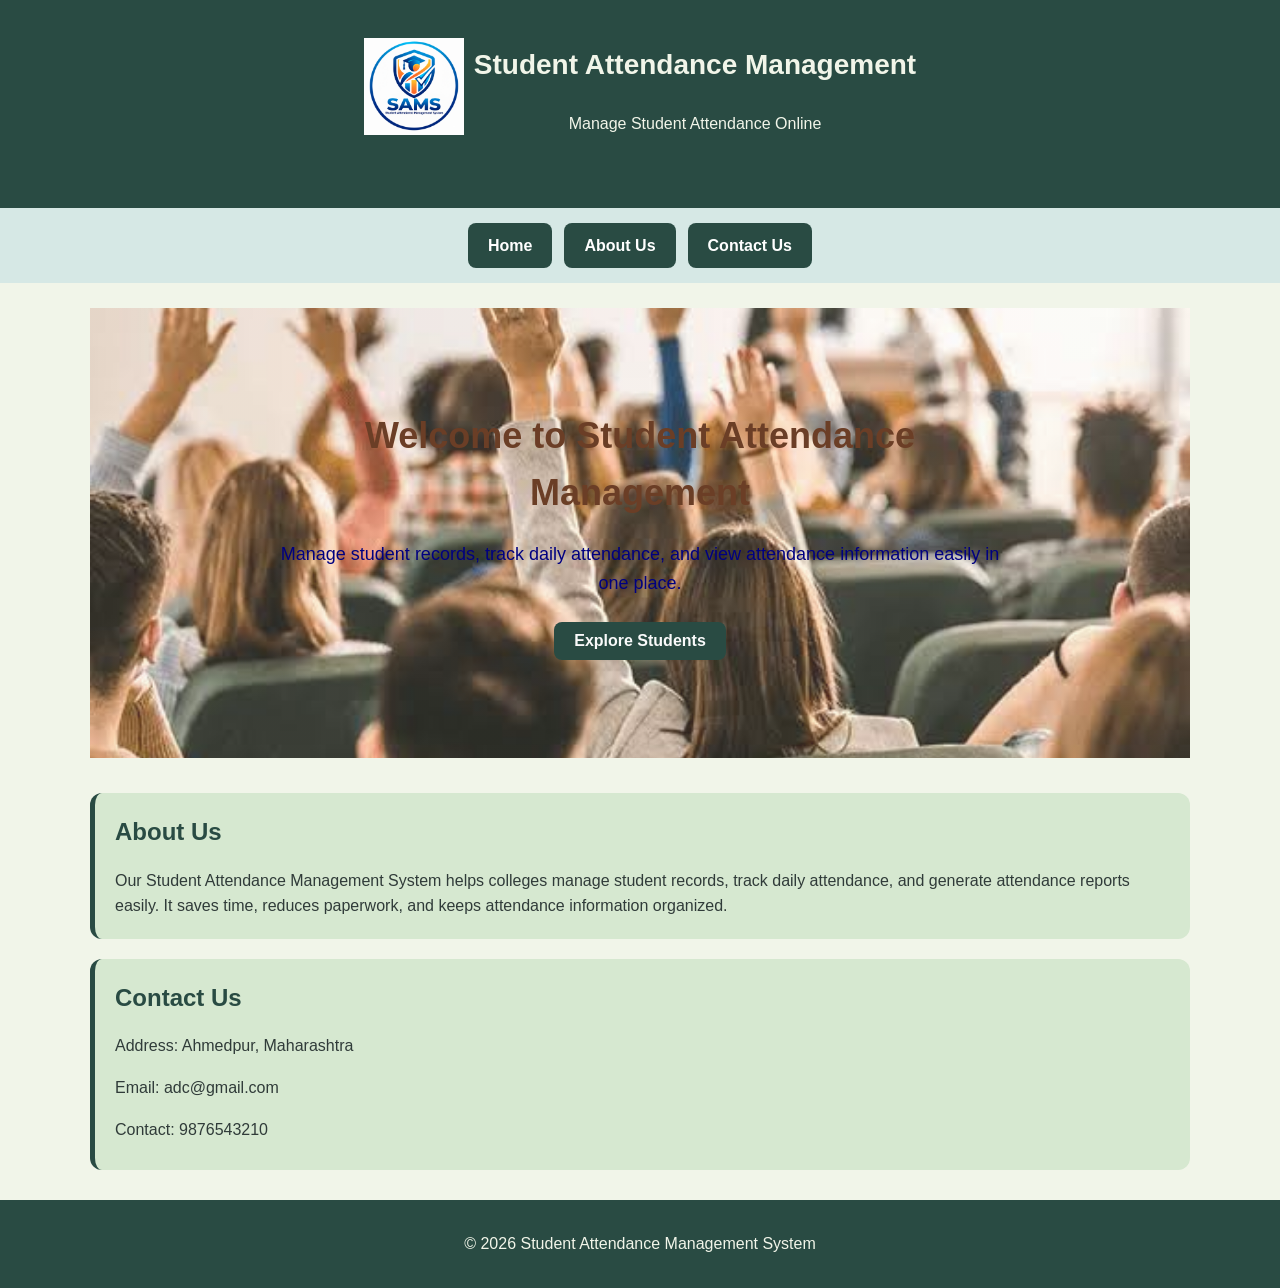
<file: index.html>
<!DOCTYPE html>
<html lang="en">
<head>
    <meta charset="UTF-8">
    <meta name="viewport" content="width=device-width, initial-scale=1.0">

    <title>Student Attendance Management</title>

    <link rel="stylesheet" href="style.css">
</head>

<body>

    <!-- HEADER -->
    <header>
        <section>
            <div class="brand">

                <img src="A.png"
                     alt="Website Logo"
                     class="logo">

                <div class="brand-text">
                    <h1>Student Attendance Management</h1>
                    <p>Manage Student Attendance Online</p>
                </div>

            </div>
        </section>
    </header>


    <!-- NAVIGATION BAR -->
    <nav>
        <a href="#home">Home</a>
        <a href="#about">About Us</a>
        <a href="#contact">Contact Us</a>
    </nav>


    <main class="container">

        <!-- HOME SECTION -->
<section class="hero" id="home">

    <div class="hero-content">

        <h2>Welcome to Student Attendance Management</h2>

        <p>
            Manage student records, track daily attendance,
            and view attendance information easily in one place.
        </p>

        <form action="index 2.html">
            <button type="submit" class="hero-btn">
                Explore Students
            </button>
        </form>

    </div>

</section>


        <!-- ABOUT SECTION -->
        <section id="about">

            <h2>About Us</h2>

            <p>
                Our Student Attendance Management System helps colleges
                manage student records, track daily attendance, and
                generate attendance reports easily. It saves time,
                reduces paperwork, and keeps attendance information
                organized.
            </p>

        </section>


        <!-- CONTACT SECTION -->
        <section id="contact">

            <h2>Contact Us</h2>

            <p>Address: Ahmedpur, Maharashtra</p>

            <p>Email: adc@gmail.com</p>

            <p>Contact: 9876543210</p>

        </section>

    </main>


    <!-- FOOTER -->
    <footer>

        <p>
            &copy; 2026 Student Attendance Management System
        </p>

    </footer>

</body>
</html>
</file>
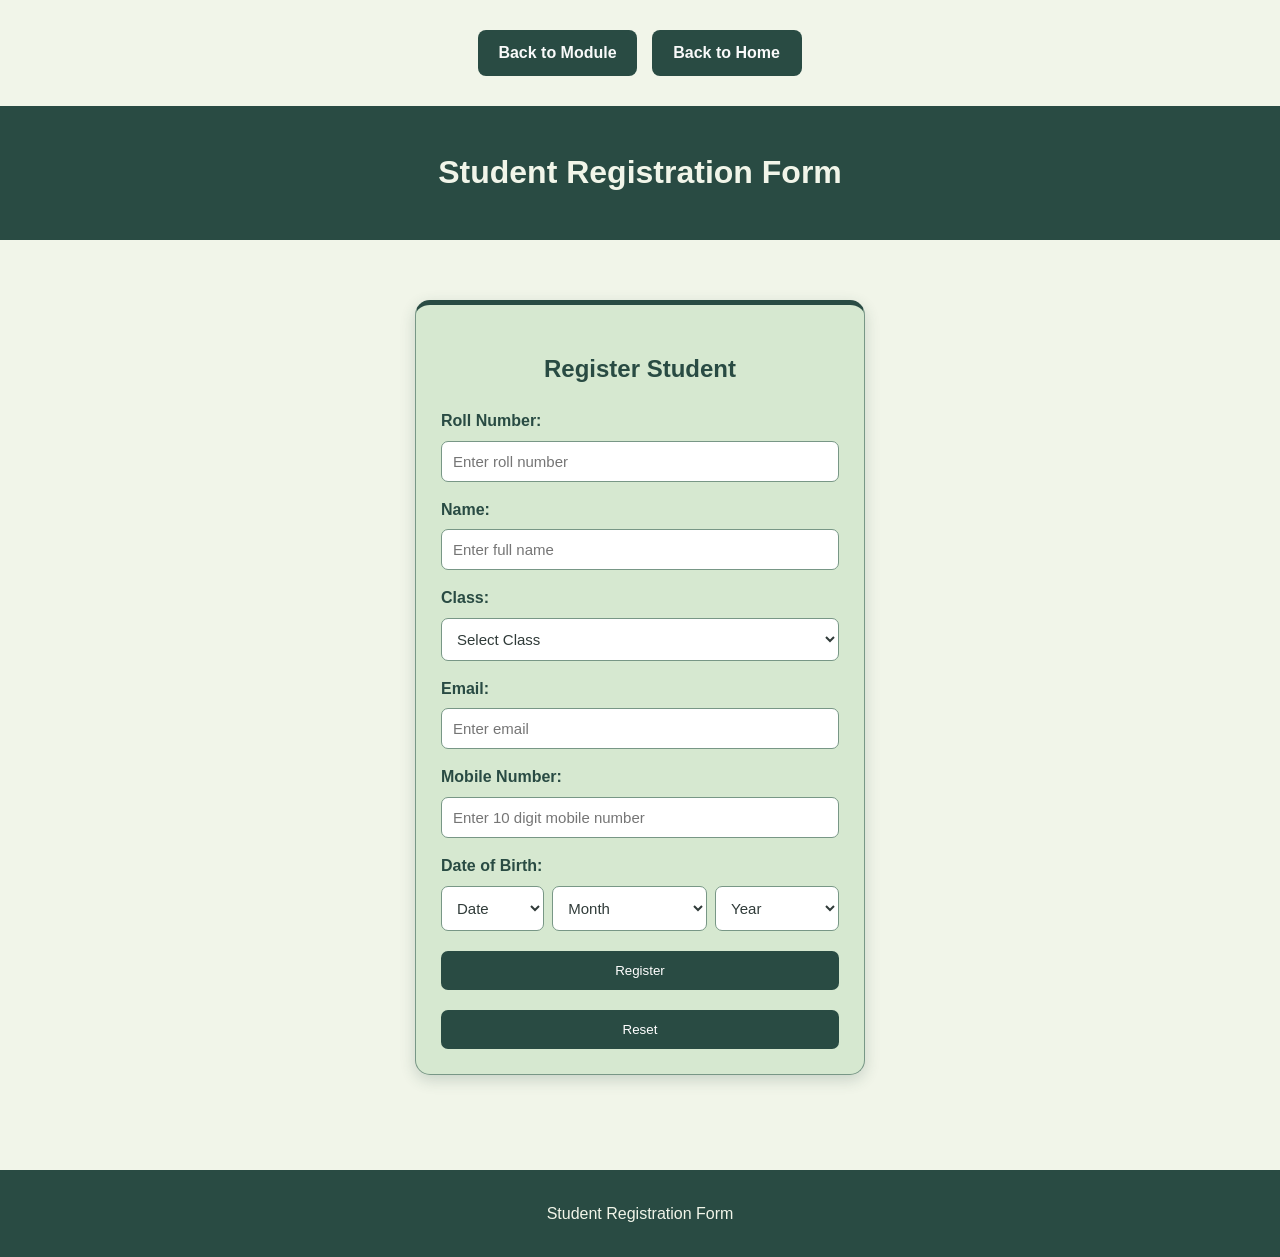
<file: form.html>
<!DOCTYPE html>
<html lang="en">

<head>
    <meta charset="UTF-8">
    <meta name="viewport"
          content="width=device-width, initial-scale=1.0">

    <title>Student Registration Form</title>

    <link rel="stylesheet" href="style.css">
</head>

<body>
<!-- Back Navigation Buttons -->
<div class="back-buttons">

    <a href="index 2.html" class="hero-btn">
        Back to Module
    </a>

    <a href="index.html" class="hero-btn">
        Back to Home
    </a>

</div>
    <header>
        <h1>Student Registration Form</h1>
    </header>

    <section id="form">

        <form class="student-form">

            <h2>Register Student</h2>

            <label for="roll">Roll Number:</label>
            <input type="text"
                   id="roll"
                   name="roll"
                   placeholder="Enter roll number"
                   required>

            <label for="name">Name:</label>
            <input type="text"
                   id="name"
                   name="name"
                   placeholder="Enter full name"
                   required>

            <label for="class">Class:</label>

<select id="class" name="class" required>
    <option value="">Select Class</option>


        <option value="BSc FY">B.Sc FY</option>
        <option value="BSc SY">B.Sc SY</option>
        <option value="BSc TY">B.Sc TY</option>
    

    
        <option value="BCS FY">BCS FY</option>
        <option value="BCS SY">BCS SY</option>
        <option value="BCS TY">BCS TY</option>


    
        <option value="BCom FY">BCom FY</option>
        <option value="BCom SY">BCom SY</option>
        <option value="BCom TY">BCom TY</option>
    

    
        <option value="BA FY">BA FY</option>
        <option value="BA SY">BA SY</option>
        <option value="BA TY">BA TY</option>
    

</select>

            <label for="email">Email:</label>
            <input type="email"
                   id="email"
                   name="email"
                   placeholder="Enter email"
                   required>

            <label for="mobile">Mobile Number:</label>
            <input type="tel"
                   id="mobile"
                   name="mobile"
                   placeholder="Enter 10 digit mobile number"
                   pattern="[0-9]{10}"
                   maxlength="10"
                   required>

            <label>Date of Birth:</label>

<div class="dob-container">

    <div class="dob-fields">

        <select name="date" required>
            <option value="">Date</option>
            <option>1</option>
            <option>2</option>
            <option>3</option>
            <option>4</option>
            <option>5</option>
            <option>6</option>
            <option>7</option>
            <option>8</option>
            <option>9</option>
            <option>10</option>
            <option>11</option>
            <option>12</option>
            <option>13</option>
            <option>14</option>
            <option>15</option>
            <option>16</option>
            <option>17</option>
            <option>18</option>
            <option>19</option>
            <option>20</option>
            <option>21</option>
            <option>22</option>
            <option>23</option>
            <option>24</option>
            <option>25</option>
            <option>26</option>
            <option>27</option>
            <option>28</option>
            <option>29</option>
            <option>30</option>
            <option>31</option>
        </select>

        <select name="month" required>
            <option value="">Month</option>
            <option value="01">January</option>
            <option value="02">February</option>
            <option value="03">March</option>
            <option value="04">April</option>
            <option value="05">May</option>
            <option value="06">June</option>
            <option value="07">July</option>
            <option value="08">August</option>
            <option value="09">September</option>
            <option value="10">October</option>
            <option value="11">November</option>
            <option value="12">December</option>
        </select>

        <select name="year" required>
            <option value="">Year</option>
            <option>2000</option>
            <option>2001</option>
            <option>2002</option>
            <option>2003</option>
            <option>2004</option>
            <option>2005</option>
            <option>2006</option>
            <option>2007</option>
            <option>2008</option>
            <option>2009</option>
            <option>2010</option>
            <option>2011</option>
            <option>2012</option>
            <option>2013</option>
            <option>2014</option>
            <option>2015</option>
        </select>

    </div>
</div>

            <button type="submit">Register</button>

            <button type="reset">Reset</button>

        </form>

    </section>

    <footer>
        <p>Student Registration Form</p>
    </footer>

</body>
</html>
</file>
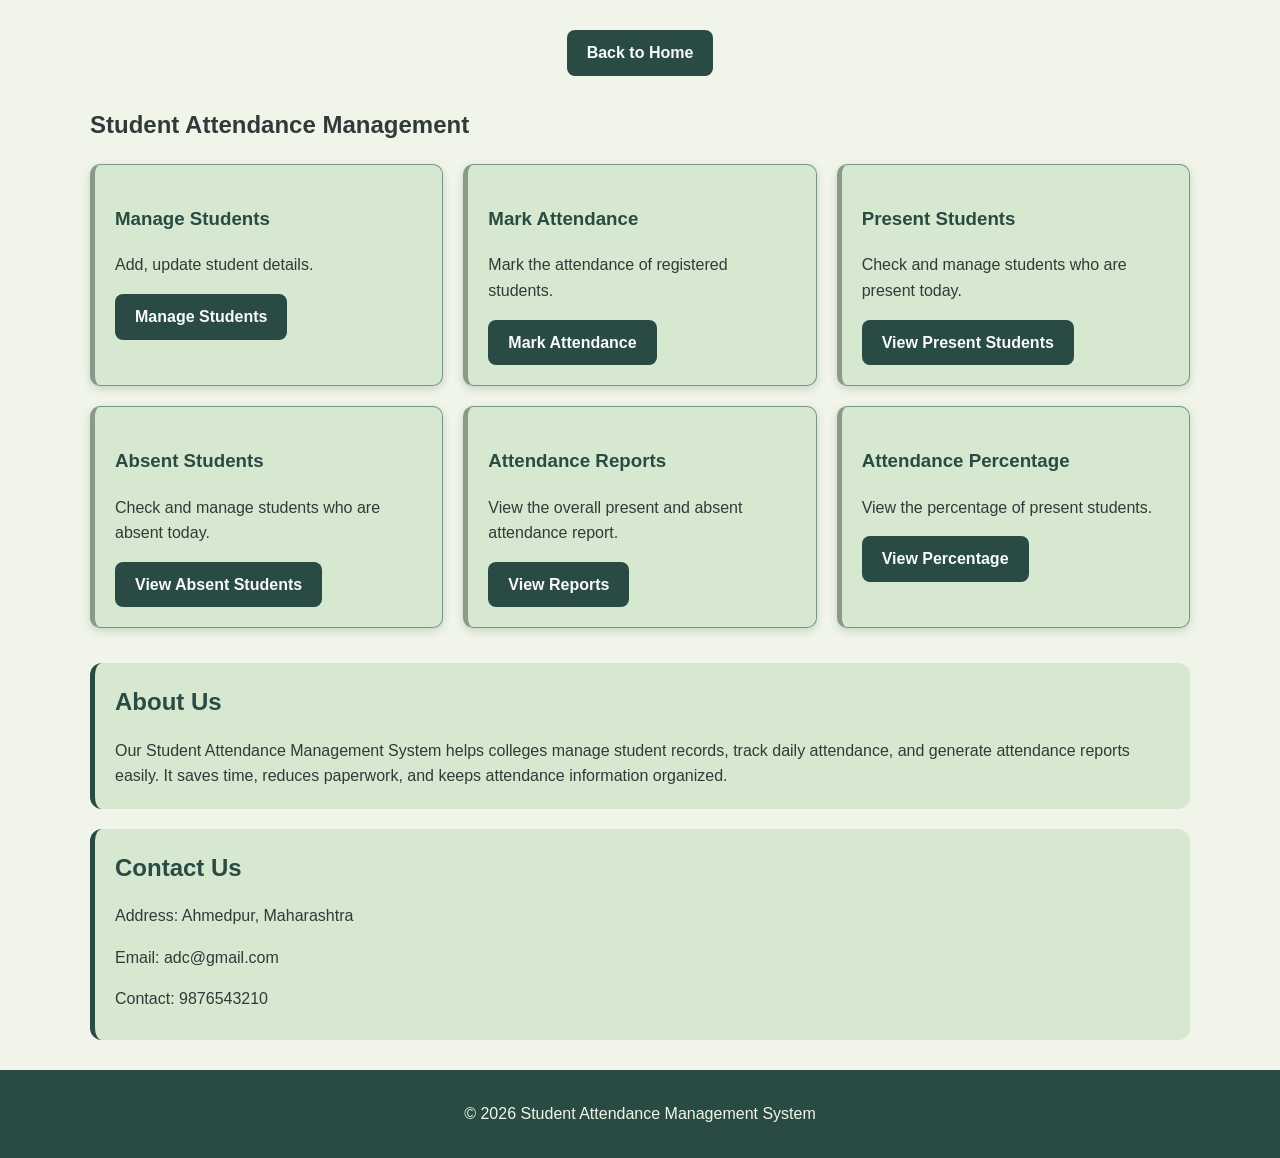
<file: index 2.html>
<!DOCTYPE html>
<html lang="en">

<head>
    <meta charset="UTF-8">
    <meta name="viewport" content="width=device-width, initial-scale=1.0">

    <title>Student Attendance Dashboard</title>

    <link rel="stylesheet" href="style.css">
</head>

<body>

    <!-- BACK TO HOME BUTTON -->
    <div class="back-home">
        <a href="index.html" class="hero-btn">
            Back to Home
        </a>
    </div>


    <!-- MAIN CONTAINER -->
    <main class="container">

        <section id="attendance">

            <h2>Student Attendance Management</h2>

            <div class="course-grid">

                <!-- MANAGE STUDENTS CARD -->
                <div class="card">

                    <h3>Manage Students</h3>

                    <p>
                       Add, update 
                        student details.
                    </p>

                    <a href="form.html" class="hero-btn">
                        Manage Students
                    </a>

                </div> 
              <!--Mark Attendance Card -->
               <div class="card">
                    <h3> Mark Attendance</h3>
                    <p> Mark the attendance of registered students.</p>
                 <a href="form.html" class="hero-btn">
                        Mark Attendance
                 </a>
               </div>

                <!-- PRESENT STUDENTS CARD -->
                <div class="card">

                    <h3>Present Students</h3>

                    <p>
                        Check and manage students who are
                        present today.
                    </p>

                    <a href="form.html" class="hero-btn">
                        View Present Students
                    </a>

                </div>


                <!-- ABSENT STUDENTS CARD -->
                <div class="card">

                    <h3>Absent Students</h3>

                    <p>
                        Check and manage students who are
                        absent today.
                    </p>

                    <a href="form.html" class="hero-btn">
                        View Absent Students
                    </a>

                </div>
              <!--Attendance Report Card -->
               <div class="card">
                    <h3>Attendance Reports</h3>
                    <p>View the overall present and absent attendance report.</p>
                    <a href="form.html" class="hero-btn">
                        View Reports
                    </a>
                </div>
              <!--Attendance Percentage Card -->
              <div class="card">
                    <h3>Attendance Percentage</h3>
                    <p>View the percentage of present students.</p>
                    <a href="form.html" class="hero-btn">
                        View Percentage
                    </a>
                </div>

            </div>

        </section>
      
<!-- ABOUT SECTION -->
        <section id="about">

            <h2>About Us</h2>

            <p>
                Our Student Attendance Management System helps colleges
                manage student records, track daily attendance, and
                generate attendance reports easily. It saves time,
                reduces paperwork, and keeps attendance information
                organized.
            </p>

        </section>


        <!-- CONTACT SECTION -->
        <section id="contact">

            <h2>Contact Us</h2>

            <p>Address: Ahmedpur, Maharashtra</p>

            <p>Email: adc@gmail.com</p>

            <p>Contact: 9876543210</p>

        </section>

    </main>


    <!-- FOOTER -->
    <footer>

        <p>
            &copy; 2026 Student Attendance Management System
        </p>

    </footer>

</body>
</html>
</file>
<file: style.css>
* {
    box-sizing: border-box;
}

body {
    margin: 0;
    font-family: Arial, sans-serif;
    line-height: 1.6;
    background-color: #F1F5E9;
    color: #303B39;
}

/* Header */
header {
    background-color: #294B43;
    color: #F1F5E9;
    padding: 20px;
    text-align: center;
}

.brand {
    display: flex;
    align-items: center;
    justify-content: center;
    gap: 10px;
}

.logo {
    width: 100px;
    height: 100px;
    object-fit: contain;
}

.brand img {
    width: 100px;
    height: 100px;
    object-fit: contain;
}

.brand h1 {
    font-size: 28px;
}

/* Navigation bar */
nav {
    display: flex;
    justify-content: center;
    align-items: center;
    flex-wrap: wrap;
    gap: 12px;
    background-color: #D6E8E5;
    padding: 15px;
}

nav a {
    display: inline-block;
    color: #FFFFFF;
    background-color: #294B43;
    text-decoration: none;
    font-weight: bold;
    font-size: 16px;
    padding: 10px 20px;
    border-radius: 8px;
    transition: 0.3s ease;
}

nav a:hover {
    background-color: #D96C91;
    color: white;
    transform: translateY(-2px);
}

.nav-btn {
    display: inline-block;
    background-color: #294B43;
    color: white;
    padding: 12px 22px;
}

/* Hero Section Background Image */
.hero {
    background:
        linear-gradient(
            rgba(241, 245, 233, 0.15),
            rgba(214, 232, 208, 0.15)
        ),
        url("Final.jpg");

    background-size: cover;
    background-position: center;
    background-repeat: no-repeat;

    min-height: 450px;

    display: flex;
    justify-content: center;
    align-items: center;

    text-align: center;
    padding: 50px 8%;
}

/* Hero Content */
.hero-content {
    max-width: 750px;
}

.hero h2 {
    font-size: 36px;
    color: #6B3E26;
    margin-top: 0;
    margin-bottom: 10px;
}

.hero p {
    font-size: 18px;
    color: navy;
    margin-bottom: 25px;
}

/* Hero Button */
.hero-btn {
    display: inline-block;
    background-color: #294B43;
    color: #F9FAFA;
    text-decoration: none;
    padding: 10px 20px;
    border: none;
    border-radius: 8px;
    font-family: Arial, sans-serif;
    font-size: 16px;
    font-weight: bold;
    cursor: pointer;
    transition: 0.3s ease;
    appearance: none;
}

.hero-btn:hover {
    background-color: #D96C91;
    color: white;
    transform: translateY(-2px);
}

/* Main Container */
.container {
    width: 90%;
    max-width: 1100px;
    margin: 25px auto;
}

section {
    margin-bottom: 35px;
}

/* Back to Home Button */
.back-home {
    text-align: center;
    margin: 30px 0;
}

/* Student Cards */
.course-grid {
    display: grid;
    grid-template-columns: repeat(3, minmax(0, 1fr));
    gap: 20px;
    margin: 20px 0;
}

.card {
    padding: 20px;
    border: 1px solid #789786;
    border-radius: 10px;
    box-shadow: 0 3px 8px rgba(41, 75, 67, 0.20);
    background-color: #D6E8D0;
    border-left: 5px solid #8A9A89;
    transition: transform 0.4s ease,
                box-shadow 0.4s ease,
                background-color 0.4s ease;
}

.card h3 {
    color: #294B43;
}

.card:hover {
    transform: translateY(-6px);
    box-shadow: 0 10px 20px rgba(41, 75, 67, 0.30);
    background-color: #4df3f3;
}

/* Buttons */
.btn {
    display: inline-block;
    background-color: #294B43;
    color: white;
    text-decoration: none;
    padding: 10px 18px;
    border-radius: 5px;
    transition: 0.3s ease;
}

.btn:hover {
    background-color: #D96C91;
    color: white;
}

/* Back Navigation Buttons */
.back-buttons {
    display: flex;
    justify-content: center;
    align-items: center;
    gap: 15px;
    flex-wrap: wrap;
    margin: 30px 0;
}

.back-buttons .hero-btn {
    text-align: center;
    min-width: 150px;
}

/* DOB */
.dob-container {
    width: 100%;
}

.dob-fields {
    display: grid;
    grid-template-columns: 1fr 1.5fr 1.2fr;
    gap: 8px;
    width: 100%;
}

.dob-fields select {
    width: 100%;
    min-width: 0;
    height: 45px;
    padding: 8px;
    border: 1px solid #789786;
    border-radius: 7px;
    background-color: white;
    color: #294B43;
    font-size: 14px;
    cursor: pointer;
}

.dob-fields select:focus {
    outline: none;
    border-color: #294B43;
}

/* Student Registration Form */
#form {
    display: flex;
    justify-content: center;
    align-items: center;
    width: 100%;
    padding: 30px 15px;
}

.student-form {
    width: 100%;
    max-width: 450px;
    margin: 30px auto;
    padding: 25px;
    background-color: #D6E8D0;
    color: #303B39;
    border-radius: 15px;
    border: 1px solid #789786;
    border-top: 5px solid #294B43;
    box-shadow: 0 5px 15px rgba(41, 75, 67, 0.2);
}

.student-form h2 {
    text-align: center;
    color: #294B43;
    margin-bottom: 20px;
}

.student-form label {
    display: block;
    margin: 15px 0 7px;
    font-weight: bold;
    color: #294B43;
}

.student-form input,
.student-form select {
    width: 100%;
    padding: 11px;
    border: 1px solid #789786;
    border-radius: 7px;
    background-color: #FFFFFF;
    color: #303B39;
    font-size: 15px;
    transition: 0.3s ease;
}

.student-form input:focus,
.student-form select:focus {
    outline: none;
    border-color: #294B43;
    box-shadow: 0 0 6px rgba(41, 75, 67, 0.3);
}

.student-form button {
    width: 100%;
    margin-top: 20px;
    padding: 12px;
    background-color: #294B43;
    color: #FFFFFF;
    border: none;
    border-radius: 7px;
    cursor: pointer;
    transition: 0.3s ease;
}

.student-form button:hover {
    background-color: #D96C91;
    transform: translateY(-2px);
}

/* About Section */
#about {
    background-color: #D6E8D0;
    color: #303B39;
    padding: 20px;
    margin: 20px 0;
    border-radius: 12px;
    border-left: 5px solid #294B43;
}

#about h2 {
    margin-top: 0;
    margin-bottom: 12px;
    color: #294B43;
}

#about p {
    font-size: 16px;
    line-height: 1.6;
    margin-bottom: 0;
}

/* Contact Section */
#contact {
    background-color: #D6E8D0;
    color: #303B39;
    padding: 20px;
    margin: 20px 0;
    border-radius: 12px;
    border-left: 5px solid #294B43;
}

#contact h2 {
    margin-top: 0;
    margin-bottom: 12px;
    color: #294B43;
}

#contact p {
    font-size: 16px;
    line-height: 1.6;
    margin-bottom: 8px;
}

/* Footer */
footer {
    background-color: #294B43;
    color: #F1F5E9;
    text-align: center;
    padding: 15px;
    margin-top: 30px;
}

/* Tablet Responsive */
@media (min-width: 600px) and (max-width: 899px) {
    .course-grid {
        grid-template-columns: repeat(2, minmax(0, 1fr));
    }
}

/* Mobile Responsive */
@media (max-width: 599px) {

    .brand {
        flex-direction: column;
    }

    .brand h1 {
        font-size: 23px;
    }

    nav {
        gap: 10px;
    }

    nav a {
        font-size: 14px;
        padding: 9px 14px;
    }

    .container {
        width: 92%;
    }

    .course-grid {
        grid-template-columns: 1fr;
        gap: 15px;
    }

    .card {
        width: 100%;
    }

    .hero {
        flex-direction: column;
        text-align: center;
        padding: 35px 15px;
        min-height: 350px;
    }

    .hero h2 {
        font-size: 27px;
    }

    .hero p {
        font-size: 16px;
    }
}
</file>
